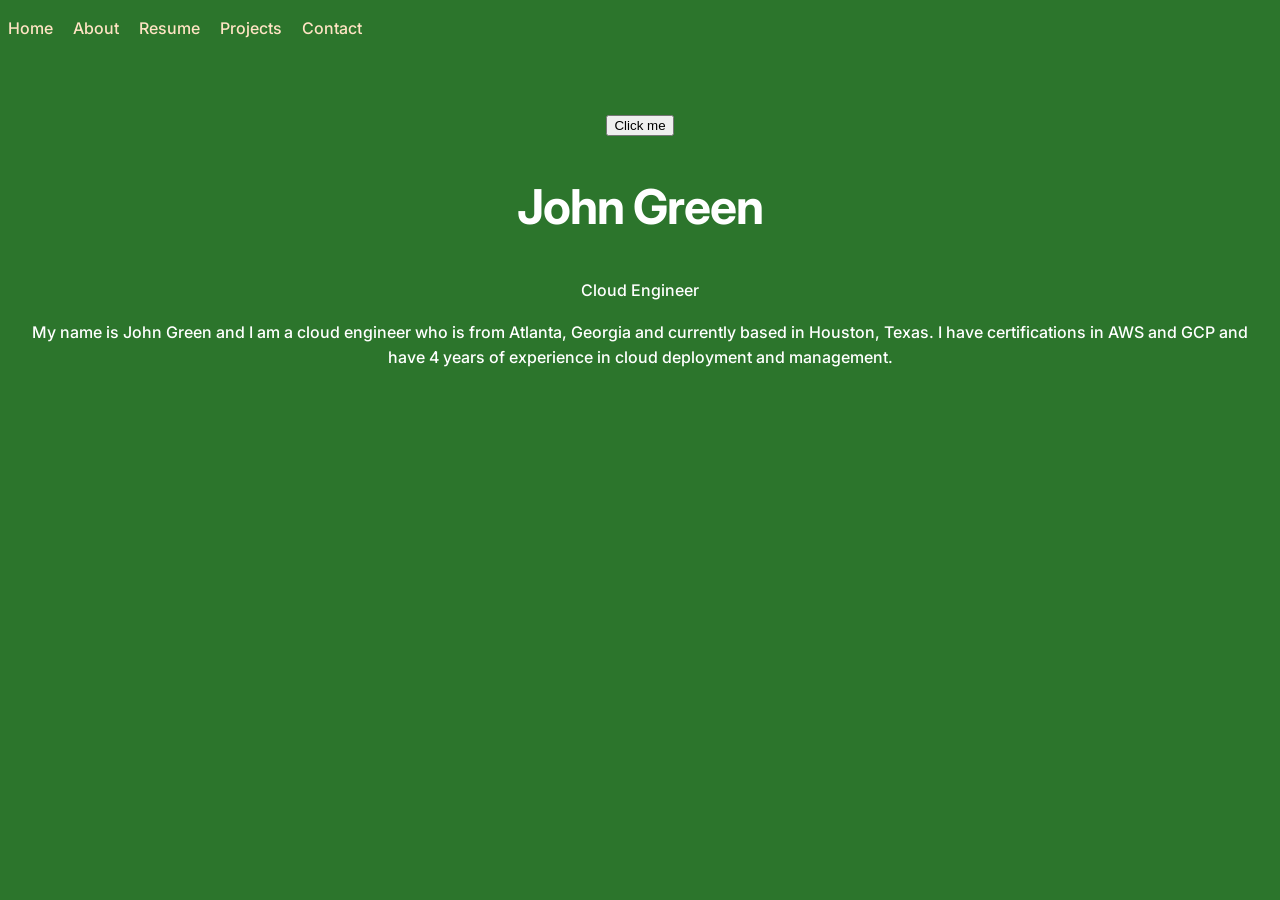
<file: index.html>
<!DOCTYPE html>
<html>
    <head>
      <meta charset="UTF-8">
      <meta name="viewport" content="width=device-width, initial-scale=1.0">
      <title>John Green - Portfolio</title>
      <link rel="stylesheet" href="style.css">
      <!--The below portion accesses Google Font's API for their Inter Font (think Uber)-->
      <link rel="preconnect" href="https://fonts.googleapis.com">
      <link rel="preconnect" href="https://fonts.gstatic.com" crossorigin>
      <link href="https://fonts.googleapis.com/css2?family=Inter:wght@400;500;600;700&display=swap" rel="stylesheet">
    </head>
 <body>
  <nav>
    <ul>
      <li><a href="index.html">Home</a></li>
      <li><a href="about.html">About</a></li>
      <li><a href="resume.html">Resume</a></li>
      <li><a href="projects.html">Projects</a></li>
      <li><a href="contact.html">Contact</a></li>
   
    </ul>

  </nav>
  <div class="hero">
    <button id="test-btn">Click me</button>
    <p id="message"></p>
  <h1>John Green</h1>
  <p>Cloud Engineer</p>
  <p>My name is John Green and I am a cloud engineer who is from Atlanta, Georgia and currently based in Houston, Texas. I have certifications in AWS and GCP and have 4 years of experience in cloud deployment and management.</p>
  </div>
<script src="script.js"></script>
 </body>
   
</html>
</file>
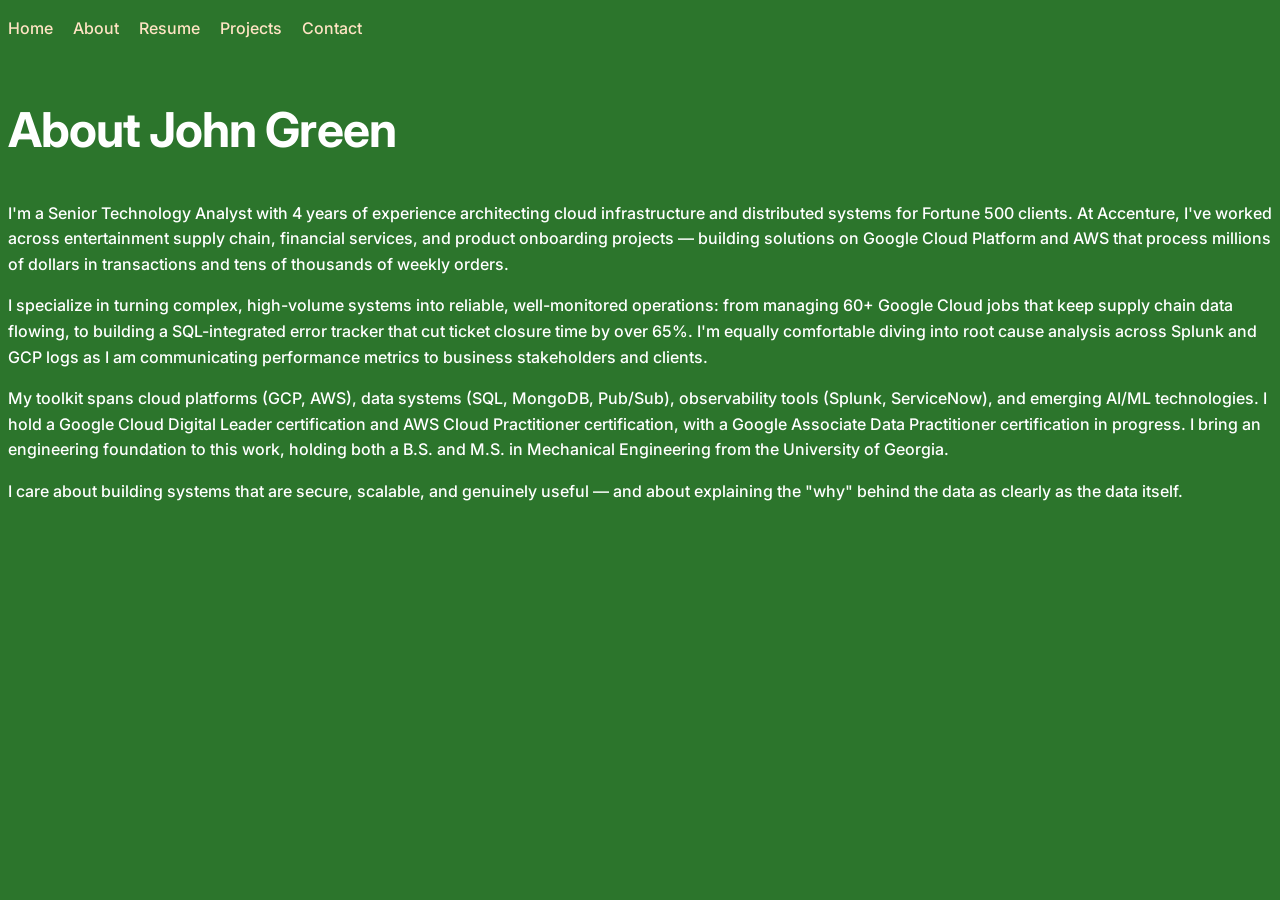
<file: about.html>
<!DOCTYPE html>
<html>
  <head> 
    <meta charset="UTF-8">
      <meta name="viewport" content="width=device-width, initial-scale=1.0">
      <title>About - John Green</title>
      <link rel="stylesheet" href="style.css">
      <!--The below portion accesses Google Font's API for their Inter Font (think Uber)-->
      <link rel="preconnect" href="https://fonts.googleapis.com">
      <link rel="preconnect" href="https://fonts.gstatic.com" crossorigin>
      <link href="https://fonts.googleapis.com/css2?family=Inter:wght@400;500;600;700&display=swap" rel="stylesheet">
      </head>
    <body>
      <nav>
        <ul>
          <li><a href="index.html">Home</a></li>
          <li><a href="about.html">About</a></li>
          <li><a href="resume.html">Resume</a></li>
          <li><a href="projects.html">Projects</a></li>
          <li><a href="contact.html">Contact</a></li>
      
        </ul>
      </nav>
      <h1>About John Green</h1>
        <p>I'm a Senior Technology Analyst with 4 years of experience architecting cloud infrastructure and distributed systems for Fortune 500 clients. At Accenture, I've worked across entertainment supply chain, financial services, and product onboarding projects — building solutions on Google Cloud Platform and AWS that process millions of dollars in transactions and tens of thousands of weekly orders.</p>

        <p> I specialize in turning complex, high-volume systems into reliable, well-monitored operations: from managing 60+ Google Cloud jobs that keep supply chain data flowing, to building a SQL-integrated error tracker that cut ticket closure time by over 65%. I'm equally comfortable diving into root cause analysis across Splunk and GCP logs as I am communicating performance metrics to business stakeholders and clients.</p> 

        <p>My toolkit spans cloud platforms (GCP, AWS), data systems (SQL, MongoDB, Pub/Sub), observability tools (Splunk, ServiceNow), and emerging AI/ML technologies. I hold a Google Cloud Digital Leader certification and AWS Cloud Practitioner certification, with a Google Associate Data Practitioner certification in progress. I bring an engineering foundation to this work, holding both a B.S. and M.S. in Mechanical Engineering from the University of Georgia.</p>

        <p>I care about building systems that are secure, scalable, and genuinely useful — and about explaining the "why" behind the data as clearly as the data itself.</p> 
    </body>
 
</html>
</file>
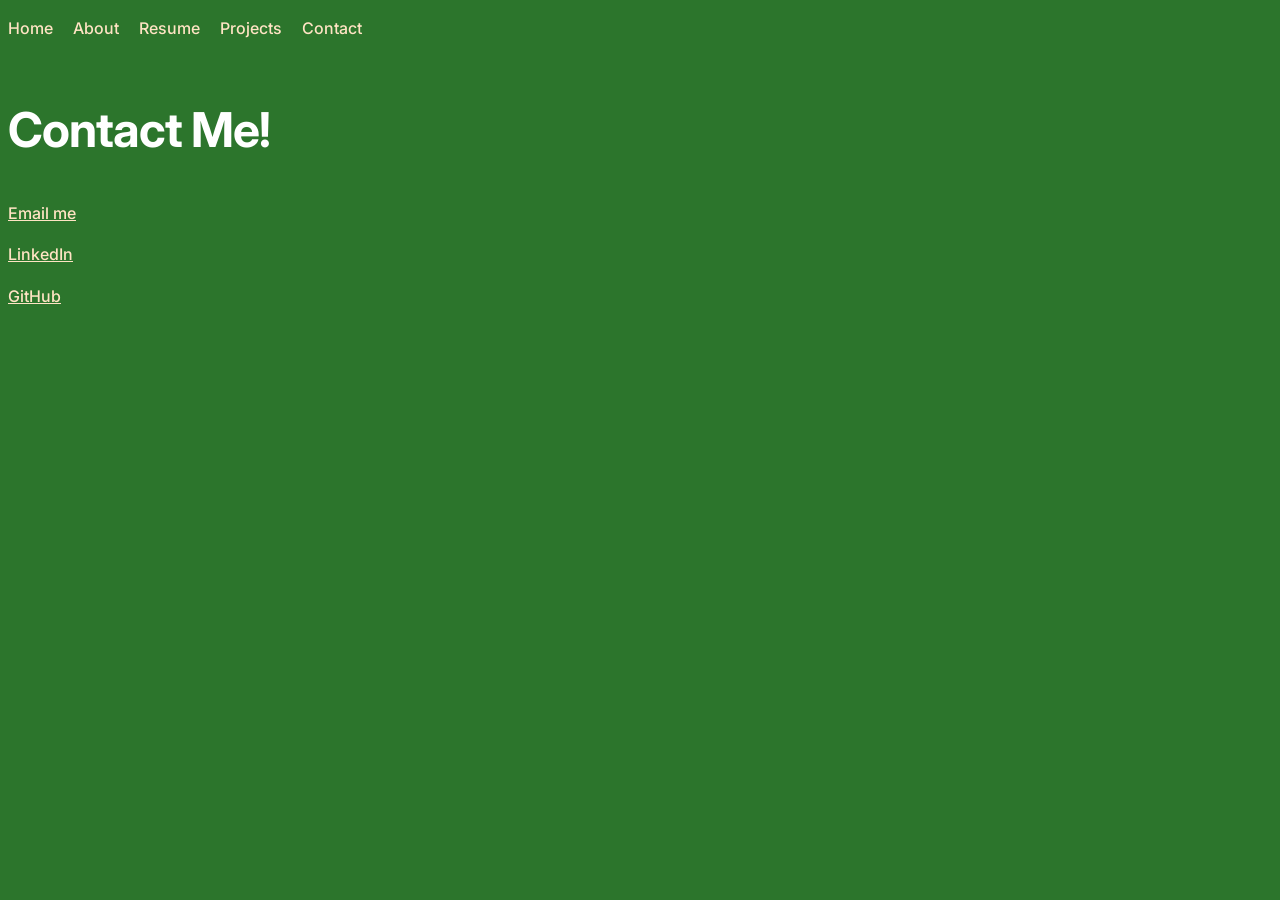
<file: contact.html>
<!DOCTYPE html>
<html>
  <head> 
    <meta charset="UTF-8">
      <meta name="viewport" content="width=device-width, initial-scale=1.0">
      <title>Contact - John Green</title>
      <link rel="stylesheet" href="style.css">
      <!--The below portion accesses Google Font's API for their Inter Font (think Uber)-->
      <link rel="preconnect" href="https://fonts.googleapis.com">
      <link rel="preconnect" href="https://fonts.gstatic.com" crossorigin>
      <link href="https://fonts.googleapis.com/css2?family=Inter:wght@400;500;600;700&display=swap" rel="stylesheet">
  </head>

  <body>
    <nav>
      <ul>
        <li><a href="index.html">Home</a></li>
        <li><a href="about.html">About</a></li>
        <li><a href="resume.html">Resume</a></li>
        <li><a href="projects.html">Projects</a></li>
        <li><a href="contact.html">Contact</a></li>
      </ul>
   
    </nav>
      <h1>Contact Me!</h1>

      <p><a href="mailto:greenjohn935@gmail.com">Email me </a></p>
      <p><a href="https://linkedin.com/in/john-green-tech">LinkedIn</a></p>
      <p><a href="https://github.com/jimbotech935">GitHub</a></p>

  </body>
</html>
</file>
<file: style.css>
body {
  background-color: #2c752c;
  color: #ffffff;
  font-family: "Inter", -apple-system, BlinkMacSystemFont, "Segoe UI", Roboto, sans-serif;
  font-weight: 500;
  line-height: 1.6;
}

nav a {
  color:bisque;
  text-decoration: none;
  transition: color 0.2s ease;/* The transition is there to smooth the hover ability when the mouse is over the links in the nav bar */
}
/* Hover is a psuedo class. Goal is to get the links to change color to show they're clickable */
nav a:hover {
  color: #ffffff;
}

a {
  color: bisque;
  text-decoration: underline;
  transition: color 0.2s ease;
}

a:hover {
  color: white;
}

/* Applying rules to list parent (ul) and not (ui) because the children will inherent */

nav ul {
  display: flex;
  gap: 20px;
  list-style: none;
  padding: 0;
}

.hero {
  padding: 20px 20px;
  text-align: center;
  margin-bottom: 40px;
}

h1 {
  font-size: 3rem;
  font-weight: 700;
  letter-spacing: -0.02em;
}

h2 {
  font-size: 1.5rem;
  font-weight: 600;
  letter-spacing: -0.02em;
}

.project-card {
  padding: 40px 20px;
  background-color: #1f521f;
  border-radius: 12px;
  margin-bottom: 20px;
}

nav {
  margin-bottom: 40px;
}
/* The below code will add rules for the any list item (I'm targeting resume) to make a cleaner look */
li {
  margin-bottom: 10px;
}

.project-card iframe {
  width: 100%;
  aspect-ratio: 4 / 3;
  border: none;
  display: block;
}

.image-gallery {
  display: flex;
  flex-direction: column;
  align-items: center;
  gap: 20px;
  margin-top: 20px;
}

.image-gallery img {
  width: 100%;
  max-width: 500px;
  border: 2px solid #1f521f;
  border-radius: 8px;
}
</file>
